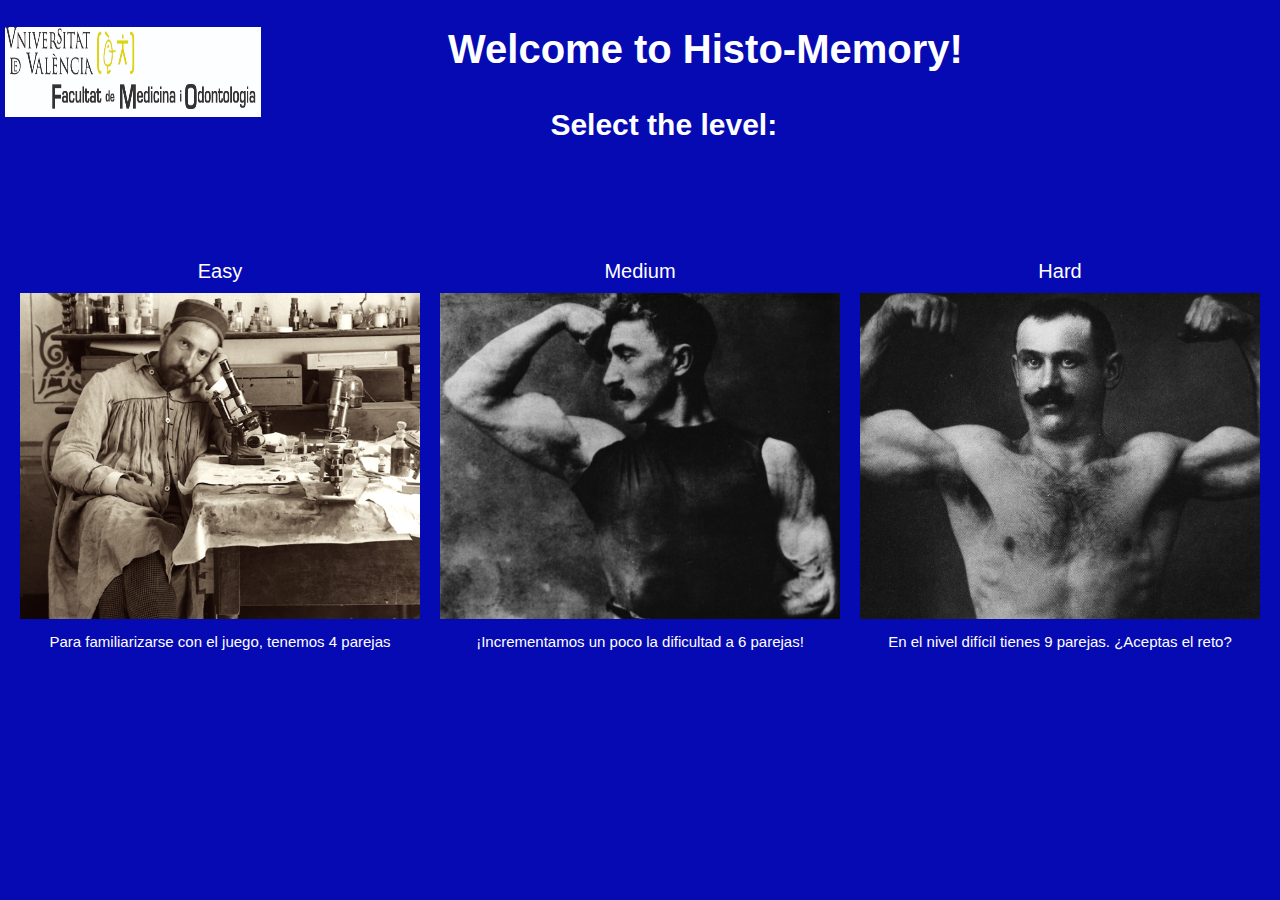
<file: index.html>
<!DOCTYPE html>
<html>
<head>
    <title>Image Links</title>
    <link rel="stylesheet" href="style-index.css">
</head>
<body>
    <h1 class="titulo">Welcome to Histo-Memory!</h1> 
    <h2 class="subtitulo">Select the level: </h2> 

    <div id="image-container">

        <p id="image-text">Easy</p>
        <!-- First Image -->
        <img id="image1" src="./imgs-index/easy.jpg" alt="Image 1">
        <p id="description">Para familiarizarse con el juego, tenemos 4 parejas</p>
    </div>

    <div id="image-container">

        <p id="image-text">Medium</p>

        <!-- Second Image -->
     <img id="image2" src="./imgs-index/medium.jpg" alt="Image 2">
     <p id="description">¡Incrementamos un poco la dificultad a 6 parejas!</p>

        
    </div>
    
    <div id="image-container">

        <p id="image-text">Hard</p>
        <!-- Third Image -->
        <img id="image3" src="./imgs-index/hard.jpg" alt="Image 3">
        <p id="description">En el nivel difícil tienes 9 parejas. ¿Aceptas el reto?</p>

    </div>


    <div id="logo-container">
        <img src="./logo-uv/medicina_odonto_2_linies.jpg" alt="Logo Corporativo" id="logo">
      </div>

    <script>
        // Add a click event listener for each image
        document.getElementById("image1").addEventListener("click", function () {
            window.location.href = "easy.html";
        });

        document.getElementById("image2").addEventListener("click", function () {
            window.location.href = "medium.html";
        });

        document.getElementById("image3").addEventListener("click", function () {
            window.location.href = "hard.html";
        });
    </script>
</body>
</html>
</file>
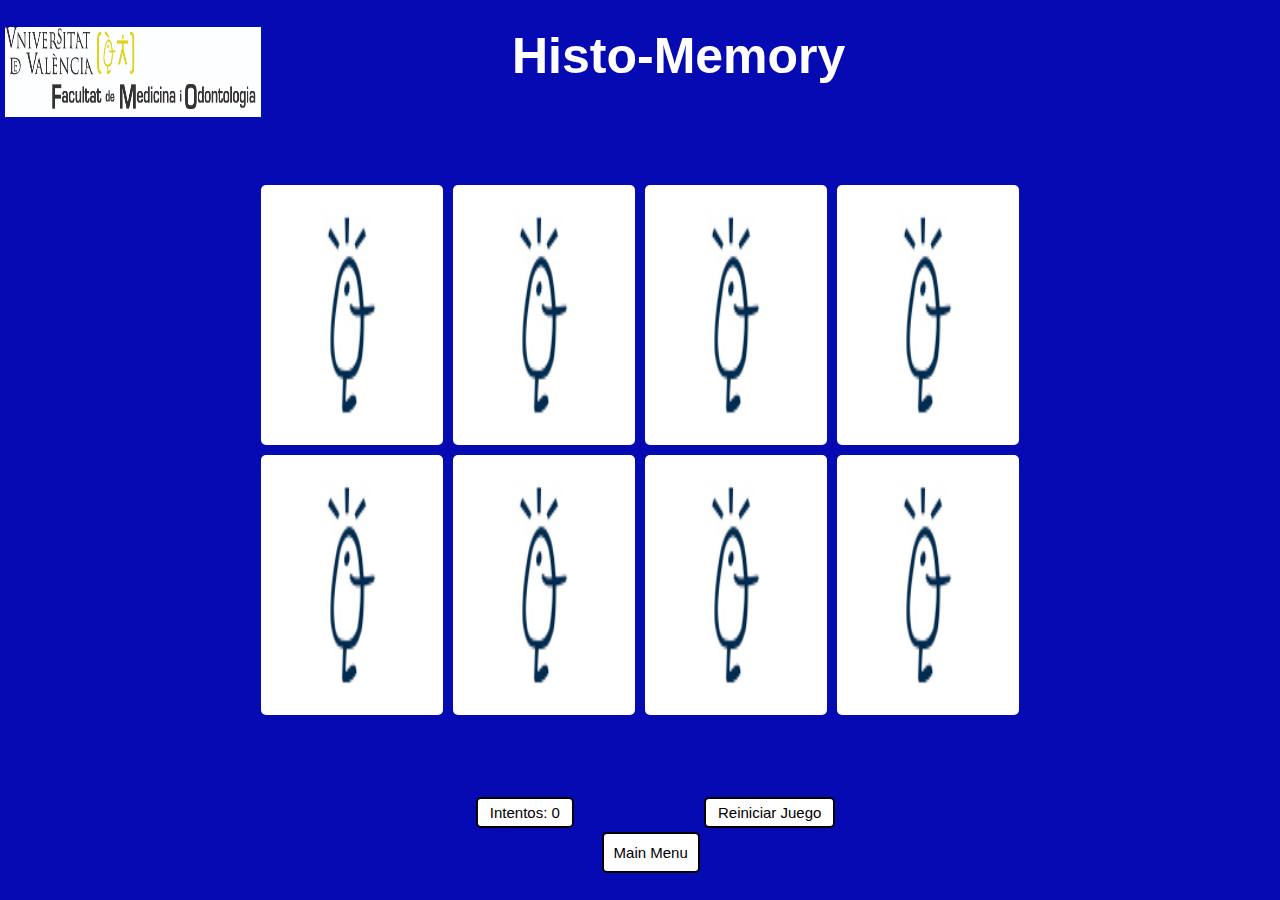
<file: easy.html>
<!DOCTYPE html>
<html lang="en">
<head>
  <meta charset="UTF-8">
  <title>Memory Game</title>
  <link rel="stylesheet" href="easy.css">
  
</head>
<body>
<h1 class="titulo">Histo-Memory</h1> 
  <div class="memory-game"></div>

  <div class="game-controls">
    <div class="intentos-container">
      <p style="font-size: 15px; padding: 5px 12px;">Intentos: <span id="intentos">0</span></p>
    </div>

    </div>
    <button id="reiniciar" style="font-size: 15px; padding: 5px 12px;">Reiniciar Juego</button>
    </div>

    <div id="logo-container">
        <img src="./logo-uv/medicina_odonto_2_linies.jpg" alt="Logo Corporativo" id="logo">
      </div>

    <div id="end-game-message"></div>

    <button id = "main_menu" onclick="redirectToLevel('index.html')">Main Menu</button>

  <script src="easy.js"></script>
  <script>
    function redirectToLevel(levelPage) {
        window.location.href = levelPage;
    }
</script>
</body>
</html>
</file>
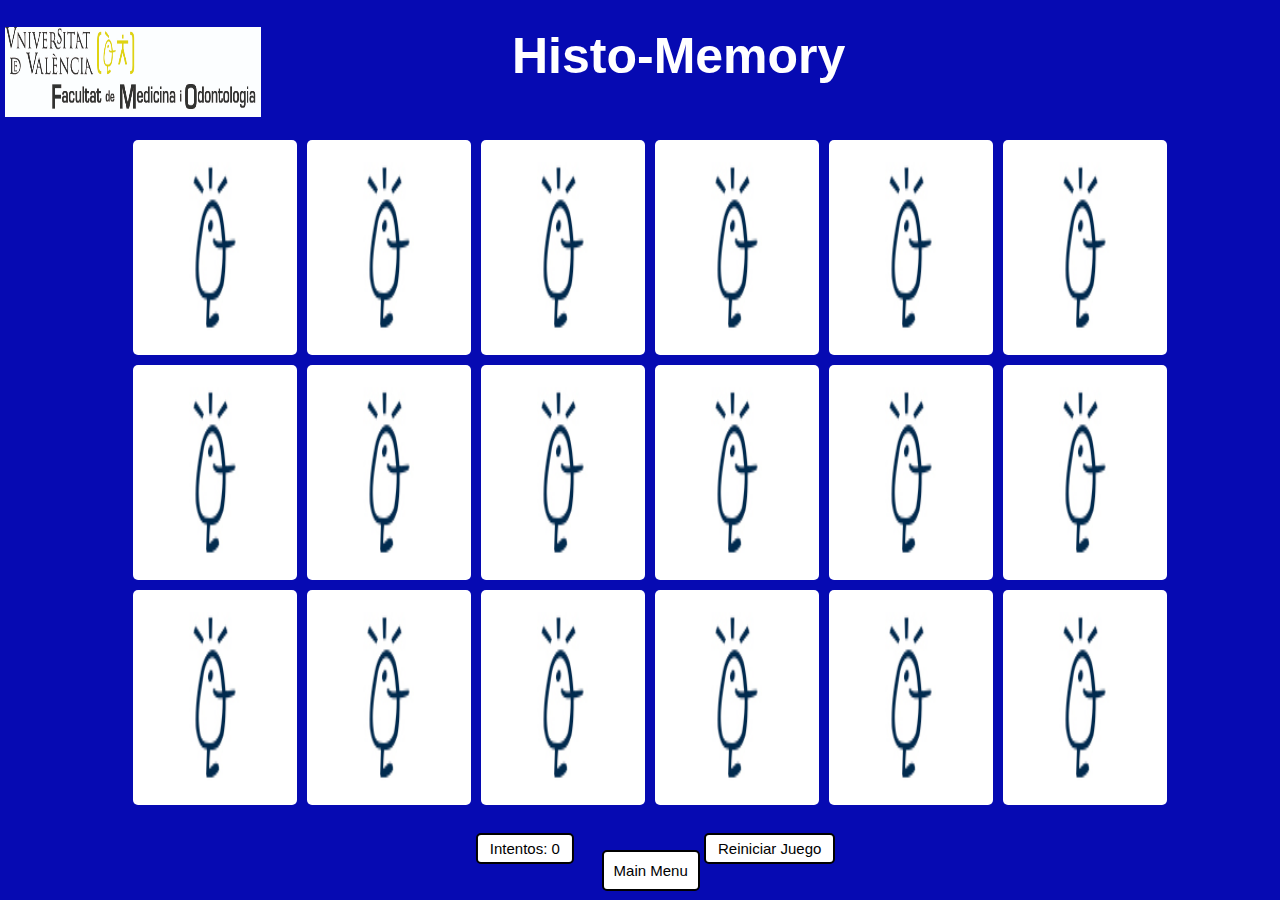
<file: hard.html>
<!DOCTYPE html>
<html lang="en">
<head>
  <meta charset="UTF-8">
  <title>Memory Game</title>
  <link rel="stylesheet" href="hard.css">
  
</head>
<body>
<h1 class="titulo">Histo-Memory</h1> 
  <div class="memory-game"></div>

  <div class="game-controls">
    <div class="intentos-container">
      <p style="font-size: 15px; padding: 5px 12px;">Intentos: <span id="intentos">0</span></p>
    </div>

    </div>
    <button id="reiniciar" style="font-size: 15px; padding: 5px 12px;">Reiniciar Juego</button>
    </div>

    <div id="logo-container">
        <img src="./logo-uv/medicina_odonto_2_linies.jpg" alt="Logo Corporativo" id="logo">
      </div>

    <div id="end-game-message"></div>

    <button id = "main_menu" onclick="redirectToLevel('index.html')">Main Menu</button>

  <script src="hard.js"></script>
  <script>
    function redirectToLevel(levelPage) {
        window.location.href = levelPage;
    }
</script>
</body>
</html>
</file>
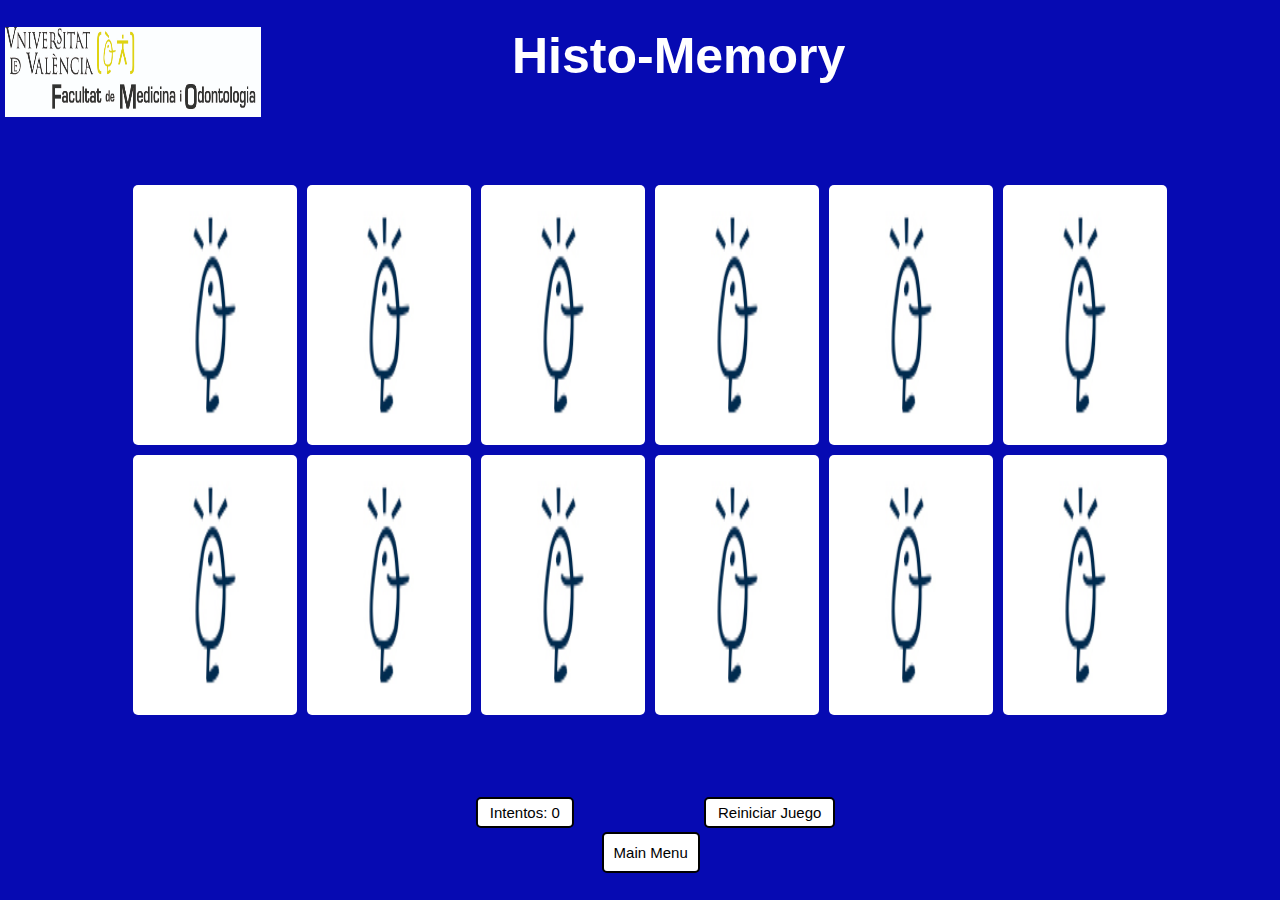
<file: medium.html>
<!DOCTYPE html>
<html lang="en">
<head>
  <meta charset="UTF-8">
  <title>Memory Game</title>
  <link rel="stylesheet" href="medium.css">
  
</head>
<body>
<h1 class="titulo">Histo-Memory</h1> 
  <div class="memory-game"></div>

  <div class="game-controls">
    <div class="intentos-container">
      <p style="font-size: 15px; padding: 5px 12px;">Intentos: <span id="intentos">0</span></p>
    </div>

    </div>
    <button id="reiniciar" style="font-size: 15px; padding: 5px 12px;">Reiniciar Juego</button>
    </div>

    <div id="logo-container">
        <img src="./logo-uv/medicina_odonto_2_linies.jpg" alt="Logo Corporativo" id="logo">
      </div>

    <div id="end-game-message"></div>

    <button id = "main_menu" onclick="redirectToLevel('index.html')">Main Menu</button>

  <script src="medium.js"></script>
  <script>
    function redirectToLevel(levelPage) {
        window.location.href = levelPage;
    }
</script>
</body>
</html>
</file>
<file: style-index.css>
* {
    padding: 0;
    margin: 0;
    box-sizing: border-box;
  }
  
  body {
    height: 100vh;
    display: flex;
    background: #060AB2;
    justify-content: center; /* Centra horizontalmente */
    align-items: center; /* Centra verticalmente */
    font-family: "Helvetica", sans-serif;
  }
  
  #image-container {
     text-align: center;
  }

  #image-container img {
    width: 400px; /* Initial width, adjust as needed */
     /* Minimum width to prevent resizing */
    height: auto;
    margin: 10px;
    cursor: pointer;
  }

  #image-text {
    margin-top: 10px; /* Adjust the margin to control the space between the image and text */
    font-size: 20px; /* Adjust the font size as needed */
    color: white !important;
  }

  .titulo {
    text-align: center;
    font-size: 40px;
    margin: auto;
    position: absolute;
    top: 3%;
    left: 35%;
    color: white;
  }

  .subtitulo {
    text-align: center;
    font-size: 30px;
    margin: auto;
    position: absolute;
    top: 12%;
    left: 43%;
    color: white;
  }

  .logo-container {
    justify-content: left;
  }
  
  #logo {
    position: absolute;
    width: 20vw;
    height: 10vh;
    top: 3%;
    left: 5px;
  }

  #description {
    text-align: center ;
    font-size: 15px;
      
    color: white;
  }
</file>
<file: easy.css>
* {
    padding: 0;
    margin: 0;
    box-sizing: border-box;
  }
  
  body {
    height: 100vh;
    display: flex;
    background: #060AB2;
    justify-content: center; /* Centra horizontalmente */
    align-items: center; /* Centra verticalmente */
    font-family: "Helvetica", sans-serif;
  }
  
  .memory-game {
    width: 60vw;
    height: 30vh;
    min-width: 500px;
    margin: auto;
    display: flex;
    flex-wrap: wrap;
    perspective: 3000px;
    position: absolute;
    top: 20%; /* Ajusta la posición vertical */
    left: 20%; 
  }
  
  .memory-card {
    /* Ajusta el ancho y el alto de las tarjetas para que haya 8 en horizontal */
    width: calc(25% - 10px);
    height: calc(100% - 10px);
    margin: 5px;
    
    position: relative;
    transform: scale(1);
    transform-style: preserve-3d;
    transition: transform 0.5s;
  }
  
  .memory-card:active {
    transform: scale(0.97);
    transition: transform .2s;
  }
  
  .memory-card.flip {
    transform: rotateY(180deg);
  }
  
  .front-face,
  .back-face {
    width: 100%;
    height: 100%;
    padding: 5px;
    position: absolute;
    border-radius: 5px;
    background: white;
    backface-visibility: hidden;
  }
  
  .front-face {
    transform: rotateY(180deg);
  }

  .titulo {
    text-align: center;
    font-size: 50px;
    margin: auto;
    position: absolute;
    top: 3%;
    left: 40%;
    color: white;
  }


  .intentos-container {
    background-color: white;
    border: 2px solid black;
    border-radius: 5px;
    display: flex;
    position: absolute;
    bottom: 8%;
    left: 41%;
    transform: translate(-50%, 0);
  }

  button {
    background-color: #fff;
    border: 2px solid black;
    border-radius: 5px;
    padding: 10px;
    cursor: pointer;
    position: absolute;
    bottom: 8%;
    left: 55%;
  }

  .logo-container {
    justify-content: left;
  }
  
  #logo {
    position: absolute;
    width: 20vw;
    height: 10vh;
    top: 3%;
    left: 5px;
  }

  #end-game-message {
    display: none;
    background-color: #060AB2;
    color: #fff;
    padding: 30px;
    font-size: 30px;
    text-align: center;
    border-radius: 5px;
    position: absolute;
    bottom: 50%;
    left: 30%;
  }

  #main_menu {
    background-color: #fff;
    border: 2px solid black;
    border-radius: 5px;
    padding: 10px;
    cursor: pointer;
    position: absolute;
    bottom: 3%;
    left: 47%;
    font-size: 15px;


  }
</file>
<file: hard.css>
* {
    padding: 0;
    margin: 0;
    box-sizing: border-box;
  }
  
  body {
    height: 100vh;
    display: flex;
    background: #060AB2;
    justify-content: center; /* Centra horizontalmente */
    align-items: center; /* Centra verticalmente */
    font-family: "Helvetica", sans-serif;
  }
  
  .memory-game {
    width: 85vw;
    height: 25vh;
    min-width: 500px;
    margin: auto;
    display: flex;
    flex-wrap: wrap;
    perspective: 3000px;
    position: absolute;
    top: 15%; /* Ajusta la posición vertical */
    left: 10%; 
  }
  
  .memory-card {
    /* Ajusta el ancho y el alto de las tarjetas para que haya 8 en horizontal */
    width: calc(16% - 10px);
    height: calc(100% - 10px);
    margin: 5px;
    
    position: relative;
    transform: scale(1);
    transform-style: preserve-3d;
    transition: transform 0.5s;
  }
  
  .memory-card:active {
    transform: scale(0.97);
    transition: transform .2s;
  }
  
  .memory-card.flip {
    transform: rotateY(180deg);
  }
  
  .front-face,
  .back-face {
    width: 100%;
    height: 100%;
    padding: 5px;
    position: absolute;
    border-radius: 5px;
    background: white;
    backface-visibility: hidden;
  }
  
  .front-face {
    transform: rotateY(180deg);
  }

  .titulo {
    text-align: center;
    font-size: 50px;
    margin: auto;
    position: absolute;
    top: 3%;
    left: 40%;
    color: white;
  }


  .intentos-container {
    background-color: white;
    border: 2px solid black;
    border-radius: 5px;
    display: flex;
    position: absolute;
    bottom: 4%;
    left: 41%;
    transform: translate(-50%, 0);
  }

  button {
    background-color: #fff;
    border: 2px solid black;
    border-radius: 5px;
    padding: 10px;
    cursor: pointer;
    position: absolute;
    bottom: 4%;
    left: 55%;
  }

  .logo-container {
    justify-content: left;
  }
  
  #logo {
    position: absolute;
    width: 20vw;
    height: 10vh;
    top: 3%;
    left: 5px;
  }

  #end-game-message {
    display: none;
    background-color: #060AB2;
    color: #fff;
    padding: 30px;
    font-size: 30px;
    text-align: center;
    border-radius: 5px;
    position: absolute;
    bottom: 50%;
    left: 30%;
  }

  #main_menu {
    background-color: #fff;
    border: 2px solid black;
    border-radius: 5px;
    padding: 10px;
    cursor: pointer;
    position: absolute;
    bottom: 1%;
    left: 47%;
    font-size: 15px;


  }
</file>
<file: medium.css>
* {
    padding: 0;
    margin: 0;
    box-sizing: border-box;
  }
  
  body {
    height: 100vh;
    display: flex;
    background: #060AB2;
    justify-content: center; /* Centra horizontalmente */
    align-items: center; /* Centra verticalmente */
    font-family: "Helvetica", sans-serif;
  }
  
  .memory-game {
    width: 85vw;
    height: 30vh;
    min-width: 500px;
    margin: auto;
    display: flex;
    flex-wrap: wrap;
    perspective: 3000px;
    position: absolute;
    top: 20%; /* Ajusta la posición vertical */
    left: 10%; 
  }
  
  .memory-card {
    /* Ajusta el ancho y el alto de las tarjetas para que haya 8 en horizontal */
    width: calc(16% - 10px);
    height: calc(100% - 10px);
    margin: 5px;
    
    position: relative;
    transform: scale(1);
    transform-style: preserve-3d;
    transition: transform 0.5s;
  }
  
  .memory-card:active {
    transform: scale(0.97);
    transition: transform .2s;
  }
  
  .memory-card.flip {
    transform: rotateY(180deg);
  }
  
  .front-face,
  .back-face {
    width: 100%;
    height: 100%;
    padding: 5px;
    position: absolute;
    border-radius: 5px;
    background: white;
    backface-visibility: hidden;
  }
  
  .front-face {
    transform: rotateY(180deg);
  }

  .titulo {
    text-align: center;
    font-size: 50px;
    margin: auto;
    position: absolute;
    top: 3%;
    left: 40%;
    color: white;
  }


  .intentos-container {
    background-color: white;
    border: 2px solid black;
    border-radius: 5px;
    display: flex;
    position: absolute;
    bottom: 8%;
    left: 41%;
    transform: translate(-50%, 0);
  }

  button {
    background-color: #fff;
    border: 2px solid black;
    border-radius: 5px;
    padding: 10px;
    cursor: pointer;
    position: absolute;
    bottom: 8%;
    left: 55%;
  }

  .logo-container {
    justify-content: left;
  }
  
  #logo {
    position: absolute;
    width: 20vw;
    height: 10vh;
    top: 3%;
    left: 5px;
  }

  #end-game-message {
    display: none;
    background-color: #060AB2;
    color: #fff;
    padding: 30px;
    font-size: 30px;
    text-align: center;
    border-radius: 5px;
    position: absolute;
    bottom: 50%;
    left: 30%;
  }

  #main_menu {
    background-color: #fff;
    border: 2px solid black;
    border-radius: 5px;
    padding: 10px;
    cursor: pointer;
    position: absolute;
    bottom: 3%;
    left: 47%;
    font-size: 15px;


  }
</file>
